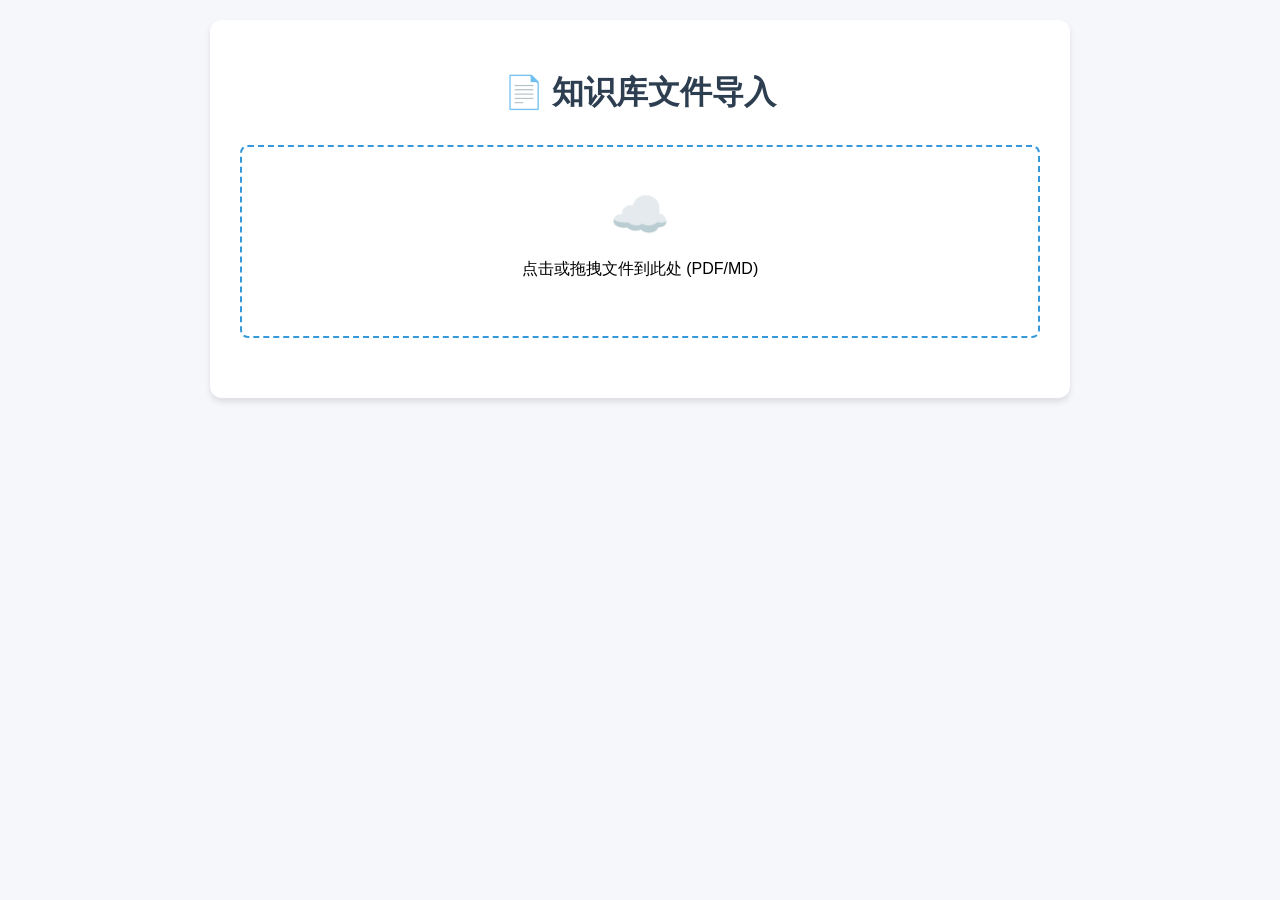
<file: app/import_process/page/import.html>
<!DOCTYPE html>
<html lang="zh-CN">
<head>
    <meta charset="UTF-8">
    <meta name="viewport" content="width=device-width, initial-scale=1.0">
    <title>文件导入服务</title>
    <style>
        body {
            font-family: 'Segoe UI', Tahoma, Geneva, Verdana, sans-serif;
            background-color: #f5f7fa;
            margin: 0;
            padding: 20px;
            display: flex;
            justify-content: center;
        }
        .container {
            width: 100%;
            max-width: 800px;
            background-color: white;
            padding: 30px;
            border-radius: 12px;
            box-shadow: 0 4px 6px rgba(0,0,0,0.1);
        }
        h1 {
            color: #2c3e50;
            text-align: center;
            margin-bottom: 30px;
        }
        .upload-area {
            border: 2px dashed #3498db;
            border-radius: 8px;
            padding: 40px;
            text-align: center;
            cursor: pointer;
            transition: background-color 0.3s;
            margin-bottom: 20px;
        }
        .upload-area:hover {
            background-color: #ecf6fd;
        }
        .upload-icon {
            font-size: 48px;
            color: #3498db;
            margin-bottom: 10px;
        }
        .file-input {
            display: none;
        }
        .btn {
            background-color: #3498db;
            color: white;
            border: none;
            padding: 10px 20px;
            border-radius: 6px;
            cursor: pointer;
            font-size: 16px;
            transition: background-color 0.3s;
        }
        .btn:hover {
            background-color: #2980b9;
        }
        .btn:disabled {
            background-color: #bdc3c7;
            cursor: not-allowed;
        }
        .file-list {
            margin-top: 30px;
        }
        .file-item {
            background-color: #fff;
            border: 1px solid #e0e0e0;
            border-radius: 6px;
            padding: 15px;
            margin-bottom: 10px;
            display: flex;
            justify-content: space-between;
            align-items: center;
        }
        .file-info {
            display: flex;
            flex-direction: column;
            flex: 1;
            margin-right: 20px;
        }
        .file-name {
            font-weight: 600;
            color: #333;
        }
        .file-size {
            font-size: 12px;
            color: #7f8c8d;
            margin-top: 4px;
        }
        .status-badge {
            padding: 5px 10px;
            border-radius: 15px;
            font-size: 12px;
            font-weight: bold;
            color: white;
            min-width: 80px;
            text-align: center;
        }
        .status-uploading { background-color: #f39c12; }
        .status-processing { background-color: #3498db; }
        .status-completed { background-color: #2ecc71; }
        .status-error { background-color: #e74c3c; }
        
        /* 简单的进度条 */
        .progress-bar-container {
            width: 100%;
            height: 4px;
            background-color: #f0f0f0;
            margin-top: 8px;
            border-radius: 2px;
            overflow: hidden;
            display: none;
        }
        .progress-bar {
            height: 100%;
            background-color: #f39c12;
            width: 0%;
            transition: width 0.3s, background-color 0.3s;
        }

        /* 任务日志（可展开/收起） */
        .log-details {
            margin-top: 8px;
            font-size: 12px;
            color: #7f8c8d;
        }
        .log-details summary {
            cursor: pointer;
            user-select: none;
            color: #6c7a89;
        }
        .log-list {
            margin: 6px 0 0 16px;
            padding: 0;
        }
        .log-list li {
            margin: 2px 0;
            line-height: 1.4;
        }
    </style>
</head>
<body>

<div class="container">
    <h1>📄 知识库文件导入</h1>
    
    <div class="upload-area" id="dropZone" onclick="document.getElementById('fileInput').click()">
        <div class="upload-icon">☁️</div>
        <p>点击或拖拽文件到此处 (PDF/MD)</p>
        <input type="file" id="fileInput" class="file-input" multiple accept=".pdf,.md">
    </div>

    <div id="fileList" class="file-list">
        <!-- 文件列表将在这里生成 -->
    </div>
</div>

<script>
    const dropZone = document.getElementById('dropZone');
    const fileInput = document.getElementById('fileInput');
    const fileList = document.getElementById('fileList');
    
    // 模拟后端API地址
    const API_BASE = 'http://127.0.0.1:8000';

    dropZone.addEventListener('dragover', (e) => {
        e.preventDefault();
        dropZone.style.backgroundColor = '#ecf6fd';
    });

    dropZone.addEventListener('dragleave', (e) => {
        e.preventDefault();
        dropZone.style.backgroundColor = '';
    });

    dropZone.addEventListener('drop', (e) => {
        e.preventDefault();
        dropZone.style.backgroundColor = '';
        handleFiles(e.dataTransfer.files);
    });

    fileInput.addEventListener('change', (e) => {
        handleFiles(e.target.files);
    });

    function handleFiles(files) {
        Array.from(files).forEach(uploadFile);
    }

    function updateProgressBar(bar, percentage) {
        bar.style.width = percentage + '%';
        if (percentage >= 100) {
            bar.style.backgroundColor = '#3498db'; // 蓝色
        } else {
            bar.style.backgroundColor = '#f39c12'; // 橘红色
        }
    }

    async function uploadFile(file) {
        // 创建文件项UI
        const id = 'file-' + Math.random().toString(36).substr(2, 9);
        const html = `
            <div class="file-item" id="${id}">
                <div class="file-info">
                    <span class="file-name">${file.name}</span>
                    <span class="file-size">${(file.size / 1024).toFixed(2)} KB</span>
                    <div class="progress-bar-container">
                        <div class="progress-bar"></div>
                    </div>
                    <details class="log-details">
                        <summary>日志（点击展开）</summary>
                        <ul class="log-list"></ul>
                    </details>
                </div>
                <div class="status-badge status-uploading">上传中...</div>
            </div>
        `;
        fileList.insertAdjacentHTML('afterbegin', html);
        const itemEl = document.getElementById(id);
        const statusBadge = itemEl.querySelector('.status-badge');
        const progressBar = itemEl.querySelector('.progress-bar');
        const progressContainer = itemEl.querySelector('.progress-bar-container');
        const logDetails = itemEl.querySelector('.log-details');
        const logSummary = itemEl.querySelector('.log-details summary');
        const logListEl = itemEl.querySelector('.log-list');

        // 构建FormData
        const formData = new FormData();
        formData.append('files', file);

        try {
            // 1. 上传文件
            progressContainer.style.display = 'block';
            // 模拟上传进度
            updateProgressBar(progressBar, 50);

            const response = await fetch(`${API_BASE}/upload`, {
                method: 'POST',
                body: formData
            });

            if (!response.ok) throw new Error('Upload failed');
            
            const result = await response.json();
            const taskId = result.task_ids[0]; // 假设一次传一个或取第一个

            // 上传完成，进入处理中，进度固定为30%
            updateProgressBar(progressBar, 30);
            statusBadge.textContent = '处理中...';
            statusBadge.className = 'status-badge status-processing';

            // 2. 订阅后台任务状态
            watchStatus(taskId, itemEl);

        } catch (error) {
            console.error(error);
            statusBadge.textContent = '失败';
            statusBadge.className = 'status-badge status-error';
        }
    }

    function normalizeDoneLog(text) {
        // 后端可能返回中文节点名，也可能已拼接“已完成”
        if (typeof text !== 'string') return String(text);
        return text.endsWith('已完成') ? text : `${text}已完成`;
    }

    function normalizeRunningLog(text) {
        // 后端可能返回中文节点名，也可能已拼接“正在进行.../处理中...”
        if (typeof text !== 'string') return String(text);
        if (text.startsWith('正在进行')) return text.endsWith('...') ? text : `${text}...`;
        return `正在进行${text}...`;
    }

    function renderLogs(itemEl, doneList, runningList) {
        const logSummary = itemEl.querySelector('.log-details summary');
        const logListEl = itemEl.querySelector('.log-list');
        const logDetails = itemEl.querySelector('.log-details');

        const done = Array.isArray(doneList) ? doneList : [];
        const running = Array.isArray(runningList) ? runningList : [];

        // 更新 summary（即使收起也能看到进度）
        logSummary.textContent = `日志（已完成${done.length}，进行中${running.length}，点击展开）`;

        // 清空并重建列表
        logListEl.innerHTML = '';
        const lines = [
            ...done.map(normalizeDoneLog),
            ...running.map(normalizeRunningLog),
        ];

        if (lines.length === 0) {
            const li = document.createElement('li');
            li.textContent = '暂无日志';
            logListEl.appendChild(li);
        } else {
            for (const line of lines) {
                const li = document.createElement('li');
                li.textContent = line;
                logListEl.appendChild(li);
            }
        }

        // 如果没有任何日志，默认收起；否则保持用户选择
        if (lines.length === 0) {
            logDetails.open = false;
        }
    }

    function watchStatus(taskId, itemEl) {
        const statusBadge = itemEl.querySelector('.status-badge');
        const progressBar = itemEl.querySelector('.progress-bar');
        const base = `${API_BASE}/status/${encodeURIComponent(taskId)}`;
        let source, retries = 0, finished = false, reconnectTimer;
        const stop = (message, isError = false) => {
            if (finished) return;
            finished = true; source?.close(); clearTimeout(timeout); clearTimeout(reconnectTimer);
            statusBadge.textContent = message;
            statusBadge.className = `status-badge ${isError ? 'status-error' : 'status-completed'}`;
            if (!isError) updateProgressBar(progressBar, 100);
        };
        const timeout = setTimeout(() => stop('进度等待超时，任务可能仍在后台运行', true), 30 * 60 * 1000);
        const render = data => {
            renderLogs(itemEl, data.done_list, data.running_list);
            if (data.status === 'completed') return stop('已完成');
            if (data.status === 'failed') return stop('失败', true);
            if (!data.status) return stop('任务不存在或服务已重启', true);
            statusBadge.textContent = '处理中...';
            updateProgressBar(progressBar, 30);
        };
        const connect = () => {
            if (finished) return;
            source = new EventSource(`${base}/events`);
            source.addEventListener('progress', event => {
                try { render(JSON.parse(event.data)); }
                catch (_) { stop('进度数据无效', true); }
            });
            source.addEventListener('missing', () => stop('任务不存在或服务已重启', true));
            source.onerror = async () => {
                source.close();
                try {
                    const response = await fetch(base);
                    if (!response.ok) throw new Error('状态查询失败');
                    render(await response.json());
                    if (finished) return;
                    if (++retries > 3) return stop('进度连接中断，任务可能仍在后台运行', true);
                    statusBadge.textContent = '正在重新连接...';
                    reconnectTimer = setTimeout(connect, 2000);
                } catch (_) { stop('状态查询失败', true); }
            };
        };
        connect();
    }
</script>

</body>
</html>
</file>
